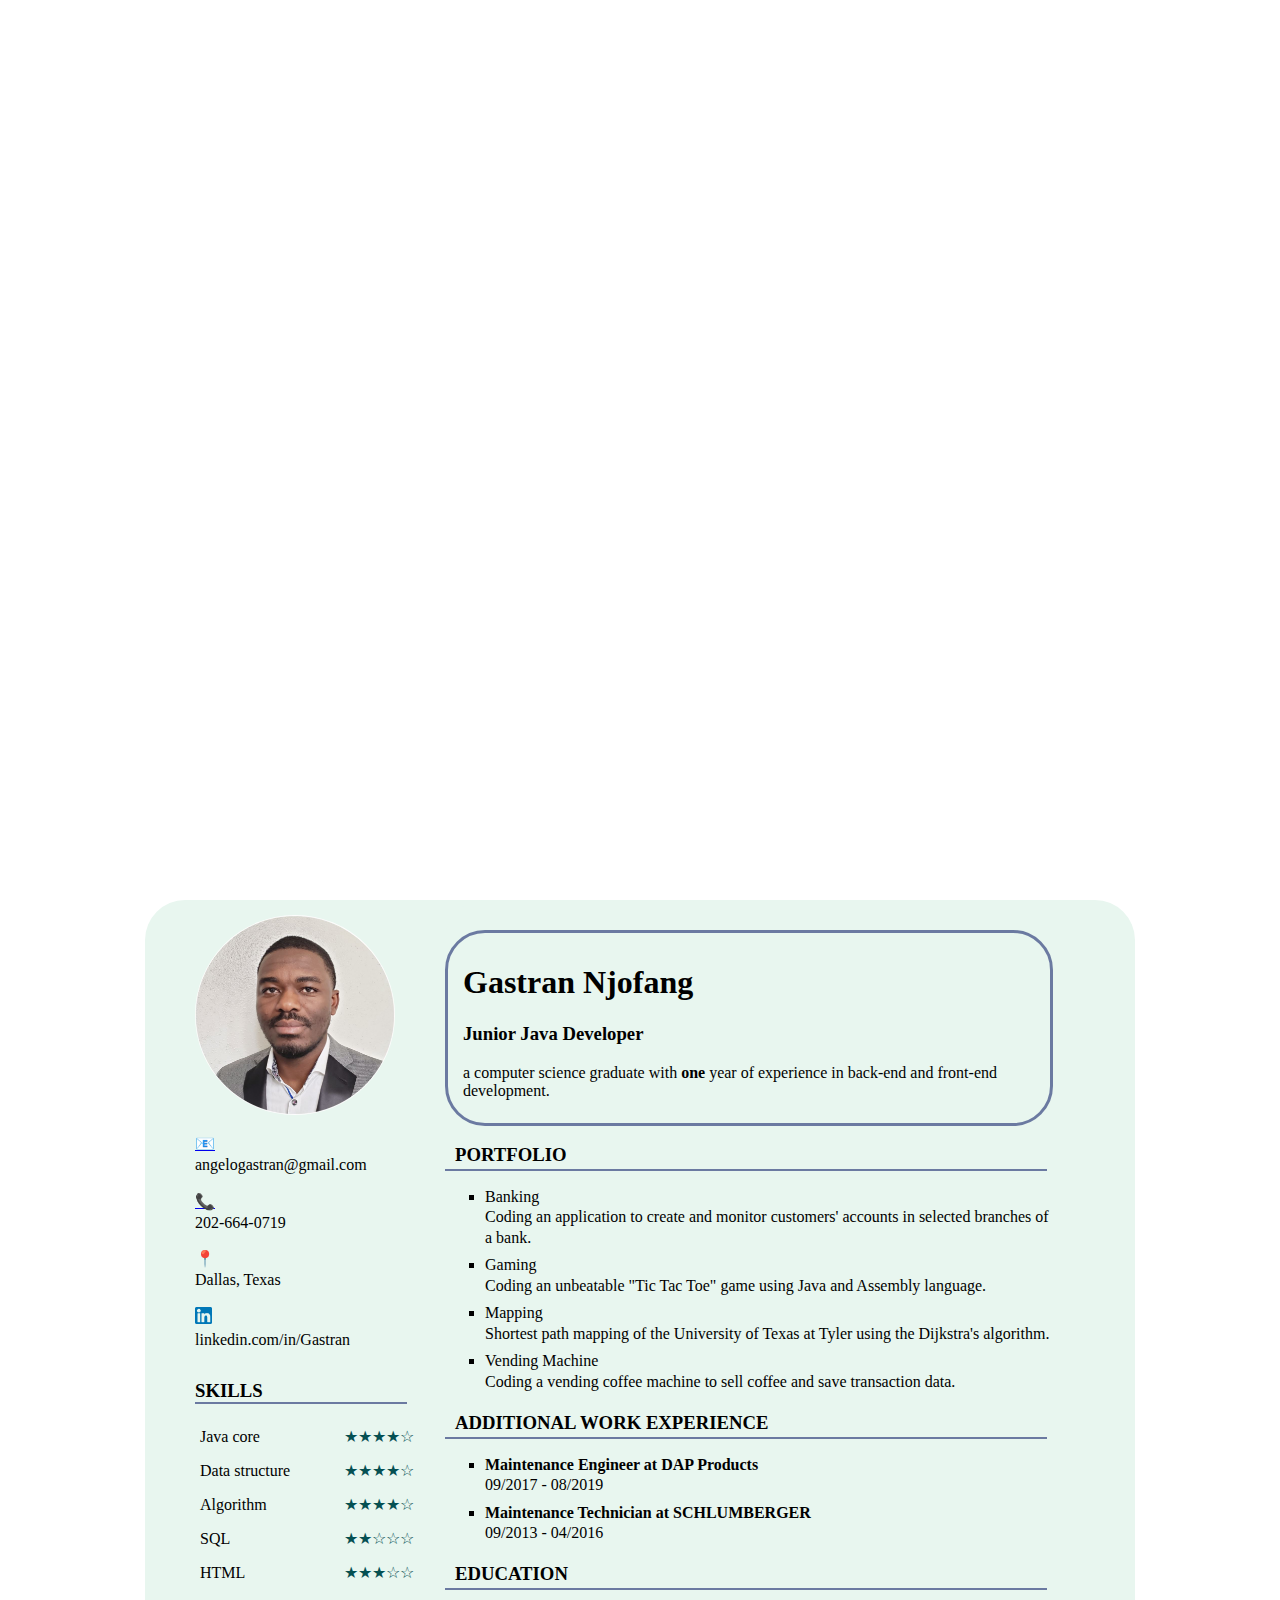
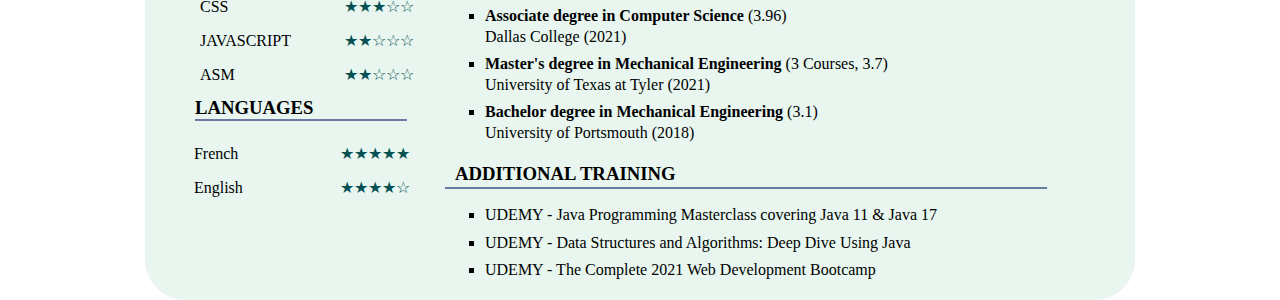
<file: index.html>
<!DOCTYPE html>
<html lang="en" dir="ltr">

<head>
  <meta charset="utf-8">
  <title>Gastran's Resume</title>
  <link rel="stylesheet" href="styles.css">
</head>

<body>
  <div class="container">
    <div class="header">

    </div>
    <div id="resumeContent">
      <div id="profileAndSkills">
        <div id="profPic">
          <img src="images\profile picture.png" alt="profile image" width="200px" style="margin-top: 15px; border-radius: 100%">
        </div>
        <p><a href="mailto:angelogastran@gmail.com?subject=request for information"> <span>📧</span></a><br>angelogastran@gmail.com</p>
        <p><a href="tel:2026640719"><span>📞</span></a> <br> 202-664-0719 </p>
        <p> <span>📍</span> <br> Dallas, Texas</p>
        <p> <a href="https://www.linkedin.com/in/gastran-n-a8561a1a1/">  <img src="images/linkedin.png" alt="in" width="17px"> </a> <br>linkedin.com/in/Gastran</p> <br>
        <h3>SKILLS</h3>
        <hr>
        <div class="skillsTable">
          <table>
            <tr>
              <td>Java core</td>
              <td class="stars">&starf;&starf;&starf;&starf;&star;</td>
            </tr>
            <tr>
              <td>Data structure</td>
              <td class="stars">&starf;&starf;&starf;&starf;&star;</td>
            </tr>
            <tr>
              <td>Algorithm</td>
              <td class="stars">&starf;&starf;&starf;&starf;&star;</td>
            </tr>
            <tr>
              <td>SQL</td>
              <td class="stars">&starf;&starf;&star;&star;&star;</td>
            </tr>
            <tr>
              <td>HTML</td>
              <td class="stars">&starf;&starf;&starf;&star;&star;</td>
            </tr>
            <tr>
              <td>CSS</td>
              <td class="stars">&starf;&starf;&starf;&star;&star;</td>
            </tr>
            <tr>
              <td>JAVASCRIPT</td>
              <td class="stars">&starf;&starf;&star;&star;&star;</td>
            </tr>
            <tr>
              <td>ASM</td>
              <td class="stars">&starf;&starf;&star;&star;&star;</td>
            </tr>
          </table>
        </div>
        <div class="languages">
          <h3>LANGUAGES</h3>
          <hr>
          <table>
            <tr>
              <td>French</td>
              <td class="stars">&starf;&starf;&starf;&starf;&starf;</td>
            </tr>
            <tr>
              <td>English</td>
              <td class="stars">&starf;&starf;&starf;&starf;&star;</td>
            </tr>
          </table>
        </div>
      </div>
      <div id="experienceAndEducation">
        <div id="introductionInfo">
          <h1>Gastran Njofang</h1>
          <h3>Junior Java Developer</h3>
          <p>a computer science graduate with <strong>one</strong> year of experience in back-end and front-end development.</p>
        </div>
        <div class="experience">
          <h3>PORTFOLIO</h3>
          <hr>
          <ul>
            <li>Banking</li>
            Coding an application to create and monitor customers' accounts in selected branches of <br> a bank.
            <li>Gaming</li>
            Coding an unbeatable "Tic Tac Toe" game using Java and Assembly language.
            <li>Mapping</li>
            Shortest path mapping of the University of Texas at Tyler using the Dijkstra's algorithm.
            <li>Vending Machine</li>
            Coding a vending coffee machine to sell coffee and save transaction data.
          </ul>
          <h3>ADDITIONAL WORK EXPERIENCE</h3>
          <hr>
          <ul>
            <li><strong>Maintenance Engineer at DAP Products</strong></li>
            09/2017 - 08/2019 <br>
            <li><strong>Maintenance Technician at SCHLUMBERGER</strong></li>
            09/2013 - 04/2016
          </ul>
          <h3>EDUCATION</h3>
          <hr>
          <ul>
            <li><strong>Associate degree in Computer Science</strong> (3.96)</li>
            Dallas College (2021) <br>
            <li><strong>Master's degree in Mechanical Engineering</strong> (3 Courses, 3.7)</li>
            University of Texas at Tyler (2021) <br>
            <li><strong>Bachelor degree in Mechanical Engineering</strong> (3.1)</li>
            University of Portsmouth (2018)
          </ul>
          <h3>ADDITIONAL TRAINING</h3>
          <hr>
          <ul>
            <li>UDEMY - Java Programming Masterclass covering Java 11 & Java 17</li>
            <li>UDEMY - Data Structures and Algorithms: Deep Dive Using Java</li>
            <li>UDEMY - The Complete 2021 Web Development Bootcamp</li>
          </ul>
        </div>
        <div class="experience">
        </div>
      </div>
    </div>
  </div>
</body>
<script src="index.js" charset="utf-8"></script>

</html>
</file>
<file: styles.css>
body {
  margin: 0;
}
.header {
  height: 100vh;
}
.container {
  background-image: url('https://blog.cloudware.bg/wp-content/uploads/2017/11/data_1.jpg');
}
#resumeContent {
  position: relative;
  margin: auto;
  border-width: 10px;
  width: 990px;
  height: 1000px;
  background-color: #E8F6EF;
  visibility: hidden;
}
#profileAndSkills {
  border-radius: 40px;
  position: absolute;
  width: 355px;
  height: inherit;
  background-color:inherit;
  padding-left: 50px;
  line-height: 100%;
  visibility: visible;
}
#profileAndSkills hr {
  margin-inline-start: 0;
  width: 210px;
}
#profileAndSkills p {
  line-height: 130%;
}
#experienceAndEducation {
  border-radius: 40px;
  position: absolute;
  right: 0;
  background-color: inherit;
  width: 690px;
  height: inherit;
  visibility: visible;
}
#profileAndSkills h3 {
  border-spacing: 0;
  margin: 0;
}
span {
  color: #0077b5;
}
table {
  border-spacing: 0.3rem 1rem;
}
.languages table {
  border-spacing: 3rem 1rem;
  position: absolute;
  right: 5.7rem;
}
.stars {
  padding-left: 3rem;
  color: #055052;
}
.experience > h3, .experience > h4 {
  padding-left: 10px;
  text-align: left;
}
#introductionInfo {
  width: 85%;
  height: 180px;
  background-color: #E8F6EF;
  padding: 10px 0 0 15px;
  margin-top: 30px;
  /* color: white; */
  border-radius: 40px;
  border: 3px solid #6B7AA1;
}
.experience {
  line-height: 130%;
}
.experience > h3{
  margin-bottom: 0;
  border-spacing: 0;
}
hr {
  margin-top: 3px;
  padding: 0;
  border: 1px solid #6B7AA1;
}
.experience hr {
  width: 87%;
  margin-inline-start: 0;
}
ul {
  list-style-type: square;
  margin-bottom: 20PX;
}
li {
  margin-top: 0.4em;
}
</file>
